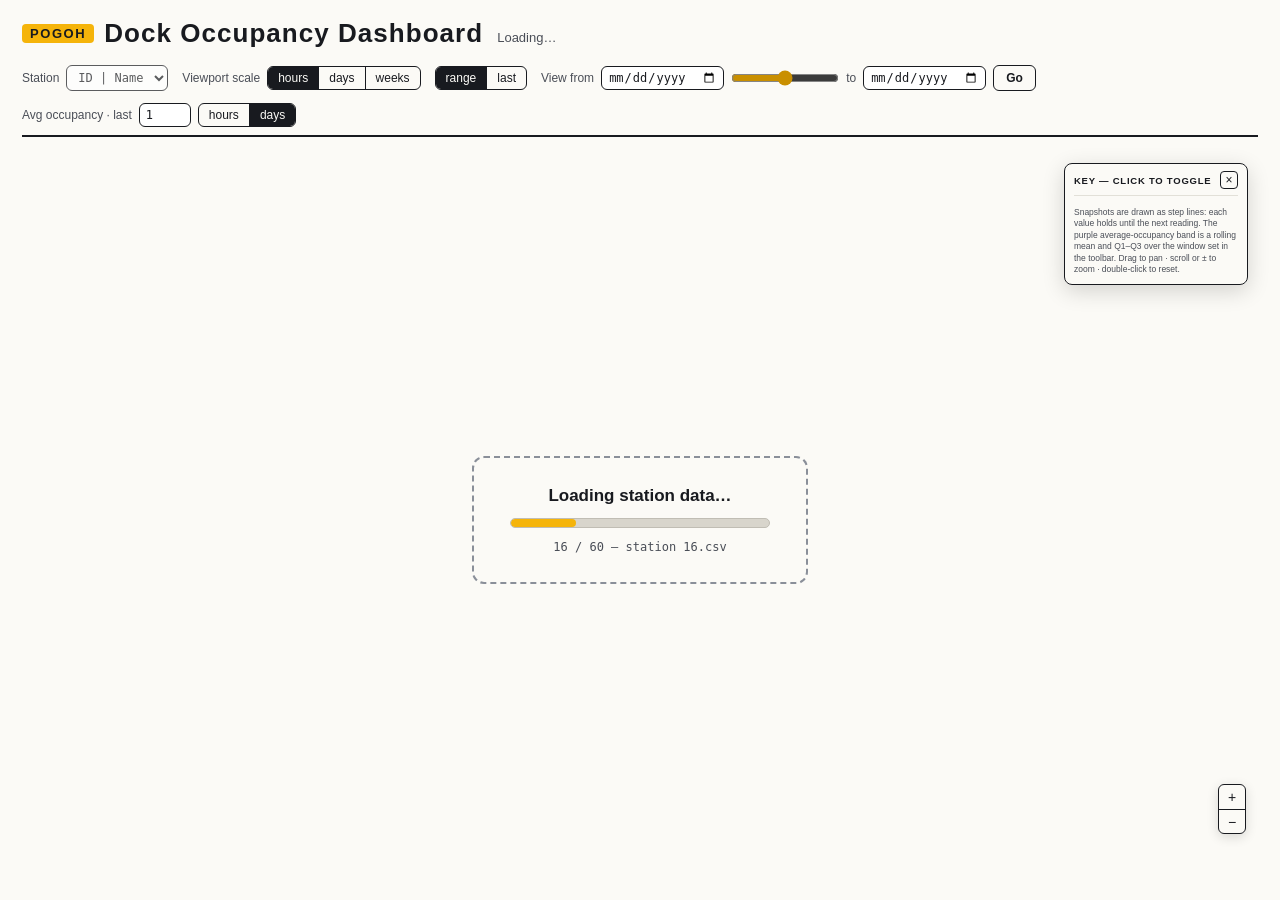
<file: index.html>
<!DOCTYPE html>
<html lang="en">
<head>
<meta charset="UTF-8">
<meta name="viewport" content="width=device-width, initial-scale=1.0">
<title>POGOH Dock Occupancy Dashboard</title>
<style>
  :root {
    --paper: #FBFAF6;
    --ink: #181A1F;
    --ink-soft: #4A4E57;
    --gold: #F5B40A;
    --gold-deep: #C98F00;
    --steel: #8A8F99;
    --red: #D14B41;
    --fit-blue: #4A6FA5;
    --efit-teal: #2E8C7E;
    --line: #E2E0D8;
    --display: 'Futura', 'Avenir Next', 'Century Gothic', 'Trebuchet MS', sans-serif;
    --mono: ui-monospace, 'SF Mono', Menlo, Consolas, monospace;
  }
  * { box-sizing: border-box; margin: 0; padding: 0; }
  html, body { height: 100%; }
  body {
    background: var(--paper);
    color: var(--ink);
    font-family: var(--display);
    overflow: hidden;
  }
  .wrap {
    height: 100vh; display: flex; flex-direction: column;
    padding: 18px 22px 14px;
  }

  header { display: flex; align-items: baseline; gap: 14px; flex-wrap: wrap; margin-bottom: 6px; flex: 0 0 auto; }
  h1 { font-size: 26px; font-weight: 600; letter-spacing: 0.04em; }
  h1 .badge {
    display: inline-block; background: var(--gold); color: var(--ink);
    font-size: 13px; font-weight: 700; letter-spacing: 0.12em;
    padding: 2px 8px; border-radius: 4px; vertical-align: 4px; margin-right: 10px;
  }
  .sub { color: var(--ink-soft); font-size: 13px; }

  /* ---------- toolbar ---------- */
  .toolbar {
    display: flex; align-items: center; gap: 12px 14px; flex-wrap: wrap;
    padding: 10px 0 8px; border-bottom: 2px solid var(--ink); margin-bottom: 4px;
    flex: 0 0 auto;
  }
  .tool { display: flex; align-items: center; gap: 7px; font-size: 12px; color: var(--ink-soft); white-space: nowrap; }
  .tool label { white-space: nowrap; }
  #range-label { font-family: var(--mono); overflow: hidden; text-overflow: ellipsis; }
  .seg { display: flex; border: 1.5px solid var(--ink); border-radius: 6px; overflow: hidden; flex-shrink: 0; }
  .seg button {
    font-family: var(--display); font-size: 12px; padding: 4px 10px;
    background: transparent; border: none; cursor: pointer; color: var(--ink);
  }
  .seg button + button { border-left: 1.5px solid var(--ink); }
  .seg button.on { background: var(--ink); color: var(--paper); }
  .seg button:focus-visible, input:focus-visible, select:focus-visible, .btn:focus-visible {
    outline: 2px solid var(--gold-deep); outline-offset: 1px;
  }
  input[type="number"] {
    width: 52px; font-family: var(--mono); font-size: 12px; padding: 4px 6px;
    border: 1.5px solid var(--ink); border-radius: 6px; background: #fff; color: var(--ink);
  }
  select {
    font-family: var(--mono); font-size: 12px; padding: 4px 7px; max-width: 230px;
    border: 1.5px solid var(--ink); border-radius: 6px; background: #fff; color: var(--ink);
  }
  input[type="date"] {
    font-family: var(--mono); font-size: 12px; padding: 3px 6px;
    border: 1.5px solid var(--ink); border-radius: 6px; background: #fff; color: var(--ink);
  }
  .date-slider {
    width: 108px; accent-color: var(--gold-deep); cursor: pointer; vertical-align: middle;
  }
  .btn {
    font-family: var(--display); font-size: 12px; font-weight: 600; cursor: pointer;
    padding: 5px 12px; border: 1.5px solid var(--ink); border-radius: 6px;
    background: var(--ink); color: var(--paper); white-space: nowrap;
  }
  .btn.ghost { background: transparent; color: var(--ink); }
  .btn:hover { background: var(--gold); border-color: var(--gold); color: var(--ink); }
  .spacer { flex: 1; }

  /* ---------- chart area ---------- */
  .stage { position: relative; flex: 1 1 auto; min-height: 0; margin-top: 12px; }

  .chart-card { position: relative; width: 100%; height: 100%; }
  canvas { width: 100%; height: 100%; display: block; cursor: crosshair; touch-action: pan-y; }

  .hint {
    position: absolute; inset: 0; display: flex; flex-direction: column;
    align-items: center; justify-content: center; gap: 14px; text-align: center;
    color: var(--ink-soft); font-size: 14px; padding: 20px;
  }
  .hint strong { color: var(--ink); font-size: 17px; }
  .hint .drop {
    border: 2px dashed var(--steel); border-radius: 12px; padding: 28px 36px;
    display: flex; flex-direction: column; gap: 12px; align-items: center;
  }
  .hint.dragover .drop { border-color: var(--gold-deep); background: #FFF7E0; }

  .progress-bar {
    width: 260px; height: 10px; background: #D8D5CC;
    border-radius: 5px; overflow: hidden; border: 1px solid #C0BDB4;
  }
  .progress-fill {
    height: 100%; background: var(--gold); border-radius: 5px;
    width: 0%; transition: width 0.15s ease;
  }
  .progress-label {
    font-family: var(--mono); font-size: 12px; color: var(--ink-soft);
  }

  /* ---------- zoom control (vertical, hovering above the Empty baseline) ---------- */
  .zoom-ctrl {
    position: absolute; right: 12px; bottom: 52px; z-index: 5;
    flex-direction: column; background: rgba(251,250,246,0.96);
    box-shadow: 0 3px 12px rgba(0,0,0,0.14);
  }
  .zoom-ctrl button { width: 26px; height: 24px; font-size: 14px; line-height: 1; padding: 0; }
  .zoom-ctrl button + button { border-left: none; border-top: 1.5px solid var(--ink); }

  /* ---------- key (floating, collapsible) ---------- */
  .key {
    position: absolute; top: 10px; right: 10px; z-index: 6; width: 184px;
    background: rgba(251,250,246,0.96); border: 1.25px solid var(--ink);
    border-radius: 8px; padding: 7px 9px 8px;
    box-shadow: 0 6px 22px rgba(0,0,0,0.16); backdrop-filter: blur(3px);
  }
  .key.hidden { display: none; }
  .key-head { display: flex; align-items: center; justify-content: space-between; margin-bottom: 4px; }
  .key h2 { font-size: 9.5px; letter-spacing: 0.08em; text-transform: uppercase; margin: 0; }
  .icon-btn {
    font-family: var(--display); font-size: 12px; line-height: 1; cursor: pointer;
    width: 18px; height: 18px; display: flex; align-items: center; justify-content: center;
    border: 1.25px solid var(--ink); border-radius: 4px; background: transparent; color: var(--ink);
  }
  .icon-btn:hover { background: var(--gold); border-color: var(--gold); }
  /* floating "Key" re-open button, shown only when the panel is hidden */
  .key-reopen {
    position: absolute; top: 10px; right: 10px; z-index: 6; display: none;
  }
  .key-reopen.show { display: block; }
  .key-item {
    display: flex; align-items: center; gap: 7px; font-size: 9.5px;
    padding: 2px 5px; border-radius: 4px; cursor: pointer; user-select: none;
    border: 1px solid transparent; line-height: 1.15;
  }
  .key-item:hover { background: #F1EFE7; }
  .key-item.off { opacity: 0.35; }
  .key-item .swatch { width: 18px; height: 0; border-top-width: 3px; border-top-style: solid; flex-shrink: 0; }
  .key-item .swatch.dashed { border-top-style: dashed; }
  .key-item .swatch.area { height: 8px; border: none; border-radius: 2px; }
  .key-note { margin-top: 6px; font-size: 8.5px; line-height: 1.35; color: var(--ink-soft); }
  .key-stats { margin-top: 6px; border-top: 1px solid var(--line); padding-top: 5px; font-family: var(--mono); font-size: 8.5px; color: var(--ink-soft); line-height: 1.45; }
  .key-stats b { color: var(--ink); }

  /* ---------- tooltip ---------- */
  #tip {
    position: fixed; pointer-events: none; z-index: 10; display: none;
    background: var(--ink); color: var(--paper); border-radius: 8px;
    padding: 9px 12px; font-family: var(--mono); font-size: 12px; line-height: 1.65;
    box-shadow: 0 4px 16px rgba(0,0,0,0.25); max-width: 260px;
  }
  #tip .t-date { color: var(--gold); font-weight: 700; margin-bottom: 2px; }
  #tip .t-row { display: flex; justify-content: space-between; gap: 16px; }

  footer { margin-top: 18px; font-size: 12px; color: var(--ink-soft); display: flex; gap: 18px; flex-wrap: wrap; }
  @media (prefers-reduced-motion: no-preference) {
    .chart-card { transition: opacity 0.2s; }
  }
</style>
</head>
<body>
<div class="wrap">
  <header>
    <h1><span class="badge">POGOH</span>Dock Occupancy Dashboard</h1>
    <span class="sub" id="loaded-sub">No data loaded</span>
  </header>

  <div class="toolbar">
    <div class="tool">
      <label for="station">Station</label>
      <select id="station" disabled><option>ID | Name</option></select>
    </div>
    <div class="tool">
      <label>Viewport scale</label>
      <div class="seg" id="scale-seg" role="group" aria-label="Viewport scale">
        <button data-scale="hours" class="on">hours</button>
        <button data-scale="days">days</button>
        <button data-scale="weeks">weeks</button>
      </div>
    </div>
    <div class="tool">
      <div class="seg" id="range-mode-seg" role="group" aria-label="Date selection mode">
        <button data-mode="range" class="on">range</button>
        <button data-mode="last">last</button>
      </div>
    </div>
    <div class="tool" id="range-tool">
      <label for="from-date">View from</label>
      <input type="date" id="from-date">
      <input type="range" id="from-slider" class="date-slider" title="Drag to pick the start date">
      <label for="to-date">to</label>
      <input type="date" id="to-date">
      <button class="btn ghost" id="go-range">Go</button>
    </div>
    <div class="tool" id="last-tool" style="display:none">
      <label for="lastn">Go to last</label>
      <input type="number" id="lastn" min="1" value="14">
      <span>days</span>
      <button class="btn ghost" id="go-last">Go</button>
    </div>
    <div class="tool">
      <label for="avg-value">Avg occupancy · last</label>
      <input type="number" id="avg-value" min="1" value="1">
      <div class="seg" id="avg-unit-seg" role="group" aria-label="Averaging window unit">
        <button data-unit="hours">hours</button>
        <button data-unit="days" class="on">days</button>
      </div>
    </div>
    <span class="spacer"></span>
    <span class="tool" id="range-label"></span>
  </div>

  <div class="stage">
    <div class="chart-card" id="card">
      <canvas id="chart"></canvas>
      <div class="seg zoom-ctrl" id="zoom-seg" role="group" aria-label="Zoom">
        <button id="zoom-in" title="Zoom in (+ or =)" aria-label="Zoom in">+</button>
        <button id="zoom-out" title="Zoom out (− or _)" aria-label="Zoom out">−</button>
      </div>
      <div class="hint" id="hint">
        <div class="drop">
          <strong id="hint-title">Loading station data…</strong>
          <div class="progress-bar"><div class="progress-fill" id="progress-fill"></div></div>
          <span class="progress-label" id="hint-msg">Fetching from Condensed Occupancy Data folder.</span>
        </div>
      </div>
    </div>

    <aside class="key" id="key-panel">
      <div class="key-head">
        <h2>Key — click to toggle</h2>
        <button class="icon-btn" id="key-hide" title="Hide panel" aria-label="Hide key panel">×</button>
      </div>
      <div id="key-list"></div>
      <div class="key-stats" id="key-stats"></div>
      <p class="key-note">Snapshots are drawn as step lines: each value holds until the next reading. The purple average-occupancy band is a rolling mean and Q1–Q3 over the window set in the toolbar. Drag to pan · scroll or ± to zoom · double-click to reset.</p>
    </aside>
    <button class="btn ghost key-reopen" id="key-show" title="Show key panel">Key</button>
  </div>
</div>
<div id="tip"></div>

<script>
'use strict';

/* ============================== data model ============================== */

const SERIES_DEFS = [
  { id: 'capacity',      label: 'Max capacity (docks)',                 color: '#181A1F', style: 'step-heavy', on: true },
  { id: 'total',         label: 'Total bikes at station',               color: '#181A1F', style: 'step',       on: true },
  { id: 'availFit',      label: 'Rentable fit (normal) bikes',          color: '#4A6FA5', style: 'area',       on: true },
  { id: 'availEfit',     label: 'Rentable efit (electric) bikes',       color: '#E0A400', style: 'area',       on: true },
  { id: 'unrentable',    label: 'Unrentable (awaiting operator pull)',  color: '#D14B41', style: 'area',       on: true },
  { id: 'counterfactual',label: 'Without staff rebalancing',            color: '#181A1F', style: 'dashed',     on: true },
  { id: 'pattern',       label: 'Average occupancy (mean · Q1–Q3)',     color: '#7A4FBF', style: 'area',       on: true },
  { id: 'expected',      label: 'Expected station size',                color: '#8A8F99', style: 'dashed',     on: false },
  { id: 'faulty',        label: 'Faulty docks',                         color: '#D14B41', style: 'dashed',     on: false },
];

const state = {
  stations: new Map(),   // id -> { id, name, points: [...] sorted by t }
  current: null,
  scale: 'hours',
  view: null,            // [t0, t1] ms
  series: JSON.parse(JSON.stringify(SERIES_DEFS)),
  opTrips: {},           // station id -> [[epoch_s, delta, model], ...] operator rebalancing events
  avgValue: 1,           // rolling "average occupancy" window size ...
  avgUnit: 'days',       // ... in these units ('hours' | 'days')
  dataRange: null,       // [minT, maxT] across all loaded stations, for the date picker
};

/* ============================== CSV parsing ============================== */

function parseCSV(text) {
  const rows = []; let row = []; let field = ''; let inQ = false;
  for (let i = 0; i < text.length; i++) {
    const c = text[i];
    if (inQ) {
      if (c === '"') { if (text[i+1] === '"') { field += '"'; i++; } else inQ = false; }
      else field += c;
    } else {
      if (c === '"') inQ = true;
      else if (c === ',') { row.push(field); field = ''; }
      else if (c === '\n') { row.push(field); field = ''; if (row.length > 1 || row[0] !== '') rows.push(row); row = []; }
      else if (c !== '\r') field += c;
    }
  }
  if (field !== '' || row.length) { row.push(field); rows.push(row); }
  return rows;
}

function parseModels(s) {
  const out = {};
  if (!s) return out;
  s.split(',').forEach(part => {
    const m = part.trim().match(/^([\w-]+)\s*:\s*(\d+)/);
    if (m) out[m[1]] = parseInt(m[2], 10);
  });
  return out;
}

function sumVals(obj) { return Object.values(obj).reduce((a, b) => a + b, 0); }

function ingestFile(name, text) {
  const rows = parseCSV(text);
  if (rows.length < 2) return;
  const header = rows[0].map(h => h.trim());
  const col = n => header.indexOf(n);
  const ci = {
    dt: col('Date Time'), id: col('Station ID'),
    expected: col('Expected Station Size'), docks: col('Total Docks Installed'),
    faulty: col('Number of Faulty Docks'),
    totalM: col('Total Bikes At Station Per Model'),
    availM: col('Number of Available Bikes Per Model'),
  };
  if (ci.dt < 0 || ci.id < 0) return; // not an occupancy file

  for (let r = 1; r < rows.length; r++) {
    const row = rows[r];
    if (row.length < header.length - 2) continue;
    const t = new Date(row[ci.dt].replace(' ', 'T')).getTime();
    if (isNaN(t)) continue;
    const sid = row[ci.id].trim();
    if (!state.stations.has(sid)) {
      // try to pull a friendlier name from the filename, e.g. "station 12.csv"
      const base = name.replace(/\.csv$/i, '');
      state.stations.set(sid, { id: sid, name: base, points: [] });
    }
    const totalM = parseModels(row[ci.totalM]);
    const availM = parseModels(row[ci.availM]);
    // the "Inoperative Bikes Per Model" column is often blank even when bikes
    // are unrentable — derive unrentable as total minus available instead
    state.stations.get(sid).points.push({
      t,
      expected: num(row[ci.expected]),
      capacity: num(row[ci.docks]),
      faulty: num(row[ci.faulty]),
      total: sumVals(totalM),
      available: sumVals(availM),
      models: totalM,
      availM,
    });
  }
}

function num(v) { const n = parseFloat(v); return isNaN(n) ? 0 : n; }

function finalizeIngest(preferredId) {
  state.stations.forEach(s => s.points.sort((a, b) => a.t - b.t));
  const ids = [...state.stations.keys()].sort((a, b) => (+a) - (+b));
  const sel = document.getElementById('station');
  sel.innerHTML = '';
  ids.forEach(id => {
    const s = state.stations.get(id);
    const o = document.createElement('option');
    o.value = id;
    o.textContent = id + ' | ' + s.name;
    sel.appendChild(o);
  });
  sel.disabled = false;
  state.current = (preferredId && state.stations.has(preferredId)) ? preferredId : ids[0];
  sel.value = state.current;
  document.getElementById('loaded-sub').textContent =
    ids.length + ' station' + (ids.length === 1 ? '' : 's') + ' loaded';
  document.getElementById('hint').style.display = 'none';

  // find the most recent timestamp across all stations and snap view to it
  let latestT = 0;
  state.stations.forEach(s => { if (s.points.length) latestT = Math.max(latestT, s.points[s.points.length - 1].t); });
  const pts = currentPoints();
  const t1 = latestT || (pts.length ? pts[pts.length - 1].t : Date.now());
  state.scale = 'hours';
  state.view = [t1 - 3 * 864e5, t1];
  // sync scale button UI
  document.querySelectorAll('#scale-seg button').forEach(b =>
    b.classList.toggle('on', b.dataset.scale === 'hours'));

  // full extent of the data, for the date-range picker
  let minT = Infinity, maxT = 0;
  state.stations.forEach(s => {
    if (!s.points.length) return;
    minT = Math.min(minT, s.points[0].t);
    maxT = Math.max(maxT, s.points[s.points.length - 1].t);
  });
  state.dataRange = isFinite(minT) ? [minT, maxT] : null;
  setupDateControls();

  buildKey();
  draw();
}

/* ---------- date-range picker wiring ---------- */
const dstr = t => { const d = new Date(t); return d.getFullYear() + '-' + pad(d.getMonth() + 1) + '-' + pad(d.getDate()); };
function dayStartEpoch(s) { const [y, m, d] = (s || '').split('-').map(Number); return new Date(y, m - 1, d, 0, 0, 0, 0).getTime(); }
function dayEndEpoch(s) { const [y, m, d] = (s || '').split('-').map(Number); return new Date(y, m - 1, d, 23, 59, 59, 999).getTime(); }

function setupDateControls() {
  if (!state.dataRange) return;
  const [minT, maxT] = state.dataRange;
  const fromEl = document.getElementById('from-date');
  const toEl = document.getElementById('to-date');
  const slider = document.getElementById('from-slider');
  fromEl.min = toEl.min = dstr(minT);
  fromEl.max = toEl.max = dstr(maxT);
  slider.min = 0;
  slider.max = Math.max(1, Math.round((maxT - minT) / 864e5));  // whole days of coverage
  slider.step = 1;
  const [v0, v1] = state.view;
  fromEl.value = dstr(v0);
  toEl.value = dstr(v1);
  slider.value = Math.round((v0 - minT) / 864e5);
}

/* ============================== auto-load from Condensed Occupancy Data ============================== */

const DATA_BASE = './Condensed%20Occupancy%20Data/';

async function autoLoad() {
  const sub = document.getElementById('loaded-sub');
  const hintTitle = document.getElementById('hint-title');
  const hintMsg = document.getElementById('hint-msg');
  const fill = document.getElementById('progress-fill');
  sub.textContent = 'Loading…';
  try {
    const manifest = await fetch(DATA_BASE + 'manifest.json').then(r => {
      if (!r.ok) throw new Error('manifest not found');
      return r.json();
    });

    state.stations.clear(); state.opTrips = {};
    state.series = JSON.parse(JSON.stringify(SERIES_DEFS));

    for (let i = 0; i < manifest.length; i++) {
      fill.style.width = (i / manifest.length * 100) + '%';
      hintMsg.textContent = `${i + 1} / ${manifest.length} — ${manifest[i]}`;
      const url = DATA_BASE + manifest[i].split(' ').join('%20');
      const text = await fetch(url).then(r => {
        if (!r.ok) throw new Error(`HTTP ${r.status} for ${manifest[i]}`);
        return r.text();
      });
      ingestFile(manifest[i], text);
    }
    fill.style.width = '100%';

    if (!state.stations.size) {
      hintTitle.textContent = 'No data found';
      hintMsg.textContent = 'CSV files were fetched but no rows matched the expected format.';
      sub.textContent = 'No data loaded';
      return;
    }

    // apply friendly station names from station_names.json
    try {
      const names = await fetch(DATA_BASE + 'station_names.json').then(r => r.json());
      state.stations.forEach((s, id) => { if (names[id]) s.name = names[id][0]; });
    } catch (e) { /* names file optional */ }

    // operator rebalancing events power the "without staff" counterfactual
    try {
      state.opTrips = await fetch(DATA_BASE + 'operator_trips.json').then(r => r.json());
    } catch (e) { /* counterfactual line just won't render */ }

    finalizeIngest('1');
  } catch (e) {
    hintTitle.textContent = 'Could not auto-load data';
    hintMsg.textContent = 'Serve this file via HTTP (e.g. "npx serve ." or VS Code Live Server). Drag the Condensed Occupancy Data folder onto the chart area as a fallback.';
    sub.textContent = 'No data loaded';
    console.error(e);
  }
}

document.addEventListener('DOMContentLoaded', autoLoad);

/* ============================== controls ============================== */

document.getElementById('station').addEventListener('change', e => {
  state.current = e.target.value;
  applyScale(state.scale, true);
  draw();
});

document.querySelectorAll('#scale-seg button').forEach(b =>
  b.addEventListener('click', () => {
    document.querySelectorAll('#scale-seg button').forEach(x => x.classList.remove('on'));
    b.classList.add('on');
    applyScale(b.dataset.scale, true);
    draw();
  }));

/* ---------- date mode: switch between "range" and "go to last N days" ---------- */
document.querySelectorAll('#range-mode-seg button').forEach(b =>
  b.addEventListener('click', () => {
    document.querySelectorAll('#range-mode-seg button').forEach(x => x.classList.remove('on'));
    b.classList.add('on');
    const range = b.dataset.mode === 'range';
    document.getElementById('range-tool').style.display = range ? '' : 'none';
    document.getElementById('last-tool').style.display = range ? 'none' : '';
  }));

document.getElementById('go-last').addEventListener('click', goLast);
document.getElementById('lastn').addEventListener('keydown', e => { if (e.key === 'Enter') goLast(); });

function goLast() {
  const n = Math.max(1, +document.getElementById('lastn').value || 14);
  const pts = currentPoints();
  if (!pts.length) return;
  const t1 = pts[pts.length - 1].t;
  state.view = [t1 - n * 864e5, t1];
  draw();
}

/* ---------- date range: pick a start (field or slider), end defaults to today ---------- */
const fromDateEl = document.getElementById('from-date');
const toDateEl = document.getElementById('to-date');
const fromSliderEl = document.getElementById('from-slider');

fromSliderEl.addEventListener('input', () => {           // live: scrub the start date
  if (!state.dataRange) return;
  fromDateEl.value = dstr(state.dataRange[0] + (+fromSliderEl.value) * 864e5);
});
fromSliderEl.addEventListener('change', applyDateRange); // apply on release
document.getElementById('go-range').addEventListener('click', applyDateRange);
fromDateEl.addEventListener('keydown', e => { if (e.key === 'Enter') applyDateRange(); });
toDateEl.addEventListener('keydown', e => { if (e.key === 'Enter') applyDateRange(); });

function applyDateRange() {
  let a = dayStartEpoch(fromDateEl.value);
  let b = dayEndEpoch(toDateEl.value);
  if (isNaN(a) || isNaN(b)) return;
  if (a > b) { [a, b] = [b, a]; }
  state.view = [a, b];
  if (state.dataRange) fromSliderEl.value = Math.round((a - state.dataRange[0]) / 864e5);
  draw();
}

/* ---------- average-occupancy window (drives the rolling purple line) ---------- */
const avgValueEl = document.getElementById('avg-value');
avgValueEl.addEventListener('input', () => {
  state.avgValue = Math.max(1, +avgValueEl.value || 1);
  draw();
});
document.querySelectorAll('#avg-unit-seg button').forEach(b =>
  b.addEventListener('click', () => {
    document.querySelectorAll('#avg-unit-seg button').forEach(x => x.classList.remove('on'));
    b.classList.add('on');
    state.avgUnit = b.dataset.unit;
    draw();
  }));

/* ---------- zoom: rescale the view window around an anchor fraction ----------
   anchor 0..1 is where in the current window to keep fixed (0.5 = center).
   The axis ticks recondense on their own as the span changes. */
const SPAN_MIN = 30 * 60e3;        // don't zoom in past ~30 min
const SPAN_MAX = 3 * 365 * 864e5;  // or out past ~3 years
function zoomView(factor, anchor = 0.5) {
  if (!state.view) return;
  const [t0, t1] = state.view;
  let span = (t1 - t0) * factor;
  span = Math.max(SPAN_MIN, Math.min(SPAN_MAX, span));
  const at = t0 + anchor * (t1 - t0);
  state.view = [at - anchor * span, at + (1 - anchor) * span];
  draw();
}

document.getElementById('zoom-in').addEventListener('click', () => zoomView(1 / 1.4));
document.getElementById('zoom-out').addEventListener('click', () => zoomView(1.4));

document.addEventListener('keydown', e => {
  const tag = (e.target.tagName || '').toLowerCase();
  if (tag === 'input' || tag === 'select' || tag === 'textarea') return;
  if (e.key === '+' || e.key === '=') { e.preventDefault(); zoomView(1 / 1.4); }
  else if (e.key === '-' || e.key === '_') { e.preventDefault(); zoomView(1.4); }
});

/* ---------- collapsible key panel ---------- */
const keyPanel = document.getElementById('key-panel');
const keyShowBtn = document.getElementById('key-show');
document.getElementById('key-hide').addEventListener('click', () => {
  keyPanel.classList.add('hidden');
  keyShowBtn.classList.add('show');
});
keyShowBtn.addEventListener('click', () => {
  keyPanel.classList.remove('hidden');
  keyShowBtn.classList.remove('show');
});

function applyScale(scale, resetView) {
  state.scale = scale;
  if (!resetView) return;
  const pts = currentPoints();
  if (!pts.length) return;
  const t1 = pts[pts.length - 1].t;
  const span = scale === 'hours' ? 3 * 864e5 : scale === 'days' ? 14 * 864e5 : 12 * 7 * 864e5;
  state.view = [Math.max(pts[0].t, t1 - span), t1];
}

function currentPoints() {
  const s = state.stations.get(state.current);
  return s ? s.points : [];
}

/* ============================== key / legend ============================== */

function buildKey() {
  const list = document.getElementById('key-list');
  list.innerHTML = '';
  state.series.forEach(sd => {
    const item = document.createElement('div');
    item.className = 'key-item' + (sd.on ? '' : ' off');
    item.setAttribute('role', 'button');
    item.tabIndex = 0;
    const sw = document.createElement('span');
    sw.className = 'swatch' + (sd.style === 'dashed' ? ' dashed' : sd.style === 'area' ? ' area' : '');
    if (sd.style === 'area') sw.style.background = hexA(sd.color, 0.45);
    else sw.style.borderTopColor = sd.color;
    if (sd.style === 'step-heavy') sw.style.borderTopWidth = '4px';
    item.appendChild(sw);
    item.appendChild(document.createTextNode(sd.label));
    const toggle = () => { sd.on = !sd.on; item.classList.toggle('off', !sd.on); draw(); };
    item.addEventListener('click', toggle);
    item.addEventListener('keydown', e => { if (e.key === 'Enter' || e.key === ' ') { e.preventDefault(); toggle(); } });
    list.appendChild(item);
  });
}

function hexA(hex, a) {
  const n = parseInt(hex.slice(1), 16);
  return `rgba(${n >> 16 & 255},${n >> 8 & 255},${n & 255},${a})`;
}

/* ============================== chart ============================== */

const canvas = document.getElementById('chart');
const ctx = canvas.getContext('2d');
const PAD = { l: 46, r: 16, t: 26, b: 42 };

function seriesValue(p, id) {
  if (id === 'availFit')   return (p.availM && p.availM.fit) || 0;
  if (id === 'availEfit')  return (p.availM && p.availM.efit) || 0;
  if (id === 'availStack') return seriesValue(p, 'availFit') + seriesValue(p, 'availEfit');
  if (id === 'unrentable') return Math.max(0, p.total - p.available);
  return p[id] || 0;
}

/* ---------- counterfactual: total bikes with staff rebalancing undone ----------
   Operator dropoffs added bikes the station wouldn't otherwise have; pickups
   removed bikes that would have stayed. So cf(t) = total(t) − Σdeltas, where
   the sum covers operator events since the most recent midnight (the running
   adjustment resets each day so months of drift don't accumulate). */
function counterfactualPoints(t0, t1) {
  const ev = state.opTrips[state.current];
  const pts = currentPoints();
  if (!ev || !ev.length || !pts.length) return [];

  const dayStart = new Date(t0); dayStart.setHours(0, 0, 0, 0);
  const from = dayStart.getTime();

  // merge station snapshots, operator events and midnight resets into one walk
  const marks = [];
  pts.forEach(p => { if (p.t >= from && p.t <= t1) marks.push({ t: p.t, total: p.total }); });
  ev.forEach(e => { const t = e[0] * 1000; if (t >= from && t <= t1) marks.push({ t, delta: e[1] }); });
  for (let d = new Date(from); d.getTime() <= t1; d.setDate(d.getDate() + 1)) {
    marks.push({ t: d.getTime(), reset: true });
  }
  marks.sort((a, b) => a.t - b.t);

  // seed running total from the last snapshot before the walk begins
  let total = pts[0].total;
  for (const p of pts) { if (p.t <= from) total = p.total; else break; }

  let adj = 0;
  const out = [];
  marks.forEach(m => {
    if (m.reset) adj = 0;
    if (m.total !== undefined) total = m.total;
    if (m.delta) adj += m.delta;
    const v = Math.max(0, total - adj);
    if (out.length && out[out.length - 1].t === m.t) out[out.length - 1].v = v;
    else out.push({ t: m.t, v });
  });
  return out;
}

let lastCfPts = [];  // kept for the hover tooltip
let lastPatPts = []; // rolling average-occupancy samples, kept for the hover tooltip

/* ---------- rolling "average occupancy" ----------
   Reconstruct this station's total-bikes step signal on a regular grid, then at
   each point report the mean and Q1–Q3 of the values inside a trailing window of
   `avgValue` hours/days. Window and grid are self-contained (no precomputed
   files), so any value works and the purple line/band reflect the actual data.
   Returns an array with null gaps wherever a window has no readings yet. */
function patternPoints(t0, t1) {
  const pts = currentPoints();
  if (!pts.length) return null;
  const W = state.avgValue * (state.avgUnit === 'hours' ? HR_MS : DAY_MS);

  // grid fine enough to resolve the window, but capped for performance
  const dt = Math.max(60e3, Math.min(W / 30, (t1 - t0) / 700));
  const gridStart = t0 - W;

  // reconstruct total-bikes (step) across the grid
  const grid = [];
  let ci = 0, val = null;
  for (let cur = gridStart; cur <= t1 + dt; cur += dt) {
    while (ci < pts.length && pts[ci].t <= cur) { val = pts[ci].total; ci++; }
    grid.push(cur < pts[0].t ? null : val);  // null before the first reading
  }

  const wCount = Math.max(1, Math.round(W / dt));
  const out = [];
  for (let i = 0; i < grid.length; i++) {
    const cur = gridStart + i * dt;
    if (cur < t0) continue;                  // only emit inside the view
    const win = [];
    for (let j = Math.max(0, i - wCount); j <= i; j++) if (grid[j] != null) win.push(grid[j]);
    if (!win.length) { out.push(null); continue; }
    win.sort((a, b) => a - b);
    const mean = win.reduce((s, v) => s + v, 0) / win.length;
    out.push({ t: cur, mean, q1: percentile(win, 0.25), q3: percentile(win, 0.75) });
  }
  return out;
}

// linear-interpolation percentile over an already-sorted array
function percentile(sorted, q) {
  if (sorted.length === 1) return sorted[0];
  const pos = q * (sorted.length - 1), lo = Math.floor(pos), f = pos - lo;
  return lo + 1 < sorted.length ? sorted[lo] * (1 - f) + sorted[lo + 1] * f : sorted[lo];
}

// split a pattern array into contiguous runs of non-null samples
function patternRuns(arr) {
  const runs = []; let run = [];
  for (const p of arr) {
    if (p) run.push(p);
    else if (run.length) { runs.push(run); run = []; }
  }
  if (run.length) runs.push(run);
  return runs;
}

function visiblePoints() {
  const pts = currentPoints();
  if (!pts.length || !state.view) return [];
  const [t0, t1] = state.view;
  // include one point before / after the window so step lines extend to the edges
  let i0 = pts.findIndex(p => p.t >= t0); if (i0 < 0) i0 = pts.length - 1;
  i0 = Math.max(0, i0 - 1);
  let i1 = pts.length - 1;
  for (let i = pts.length - 1; i >= 0; i--) { if (pts[i].t <= t1) { i1 = Math.min(pts.length - 1, i + 1); break; } }
  return pts.slice(i0, i1 + 1);
}

function draw() {
  const dpr = window.devicePixelRatio || 1;
  const w = canvas.clientWidth, h = canvas.clientHeight || 460;
  canvas.width = w * dpr; canvas.height = h * dpr;
  ctx.setTransform(dpr, 0, 0, dpr, 0, 0);
  ctx.clearRect(0, 0, w, h);

  const pts = visiblePoints();
  if (!pts.length || !state.view) return;
  const [t0, t1] = state.view;
  const X = t => PAD.l + (t - t0) / (t1 - t0) * (w - PAD.l - PAD.r);

  // y max from visible data
  let yMax = 4;
  pts.forEach(p => state.series.forEach(sd => {
    if (sd.on) yMax = Math.max(yMax, seriesValue(p, sd.id));
  }));
  const cfOn = state.series.find(s => s.id === 'counterfactual').on;
  lastCfPts = cfOn ? counterfactualPoints(t0, t1) : [];
  lastCfPts.forEach(c => { yMax = Math.max(yMax, c.v); });
  const patOn = state.series.find(s => s.id === 'pattern').on;
  lastPatPts = patOn ? (patternPoints(t0, t1) || []) : [];
  lastPatPts.forEach(p => { if (p) yMax = Math.max(yMax, p.q3); });
  yMax = Math.ceil(yMax * 1.15);
  const Y = v => h - PAD.b - v / yMax * (h - PAD.t - PAD.b);

  /* grid + axes */
  ctx.font = '11px ' + getComputedStyle(document.body).getPropertyValue('--mono');
  ctx.fillStyle = '#8A8F99'; ctx.strokeStyle = '#E2E0D8'; ctx.lineWidth = 1;
  const ySteps = niceSteps(yMax, 5);
  for (let v = 0; v <= yMax; v += ySteps) {
    ctx.beginPath(); ctx.moveTo(PAD.l, Y(v)); ctx.lineTo(w - PAD.r, Y(v)); ctx.stroke();
    ctx.textAlign = 'right'; ctx.fillText(String(v), PAD.l - 8, Y(v) + 4);
  }
  drawTimeAxis(w, h, t0, t1, X);

  /* "Empty" baseline — heavy, like the wireframe */
  ctx.strokeStyle = '#181A1F'; ctx.lineWidth = 3;
  ctx.beginPath(); ctx.moveTo(PAD.l, Y(0)); ctx.lineTo(w - PAD.r, Y(0)); ctx.stroke();
  ctx.fillStyle = '#181A1F'; ctx.textAlign = 'right'; ctx.font = '12px ' + getComputedStyle(document.body).getPropertyValue('--display');
  ctx.fillText('Empty', w - PAD.r, Y(0) + 16);

  /* capacity ceiling + hatched over-capacity band (signature element) */
  const capOn = state.series.find(s => s.id === 'capacity').on;
  if (capOn) {
    hatchAboveCapacity(pts, X, Y, w);
    drawStep(pts, 'capacity', X, Y, '#181A1F', 3.5, []);
    const lastCap = seriesValue(pts[pts.length - 1], 'capacity');
    ctx.fillStyle = '#181A1F'; ctx.textAlign = 'right';
    ctx.fillText('Max Capacity', w - PAD.r, Y(lastCap) - 8);
  }

  /* typical-occupancy band (Q1–Q3) sits behind the live series */
  if (lastPatPts.length) drawPatternBand(lastPatPts, X, Y);

  /* stacked rentable bikes: blue fit from the baseline, gold efit on top */
  const on = id => state.series.find(s => s.id === id).on;
  if (on('availFit')) {
    fillBand(pts, null, 'availFit', X, Y, 'rgba(74,111,165,0.35)');
    drawStep(pts, 'availFit', X, Y, '#4A6FA5', 2, []);
  }
  if (on('availEfit')) {
    const lowEdge = on('availFit') ? 'availFit' : null;
    fillBand(pts, lowEdge, 'availStack', X, Y, 'rgba(245,180,10,0.40)');
    drawStep(pts, 'availStack', X, Y, '#C98F00', 2, []);
  }

  /* unrentable gap: bikes present but not rentable, awaiting operator pickup */
  if (on('unrentable')) {
    fillBand(pts, 'availStack', 'total', X, Y, 'rgba(209,75,65,0.40)');
  }

  /* remaining step / dashed series (total, expected, faulty) */
  state.series.forEach(sd => {
    if (!sd.on || sd.id === 'capacity' || sd.style === 'area' || sd.id === 'counterfactual') return;
    const dash = sd.style === 'dashed' ? [7, 5] : [];
    const width = sd.style === 'step-heavy' ? 3.5 : sd.id === 'total' ? 2.5 : 1.75;
    drawStep(pts, sd.id, X, Y, sd.color, width, dash);
  });

  /* typical-occupancy mean line drawn on top, in purple */
  if (lastPatPts.length) drawPatternMean(lastPatPts, X, Y);

  /* counterfactual: dotted step of what occupancy would be without staff trips */
  if (lastCfPts.length) {
    ctx.beginPath();
    lastCfPts.forEach((c, i) => {
      const x = X(c.t), y = Y(c.v);
      if (i === 0) ctx.moveTo(x, y);
      else { ctx.lineTo(x, Y(lastCfPts[i - 1].v)); ctx.lineTo(x, y); }
    });
    ctx.strokeStyle = 'rgba(24,26,31,0.75)'; ctx.lineWidth = 2;
    ctx.setLineDash([3, 4]); ctx.lineJoin = 'round';
    ctx.stroke(); ctx.setLineDash([]);
  }

  /* range label + side stats */
  document.getElementById('range-label').textContent =
    fmtDate(t0) + '  →  ' + fmtDate(t1);
  sideStats(pts);
  drawCrosshair(w, h, X, Y);
}

function stepPath(pts, id, X, Y) {
  pts.forEach((p, i) => {
    const x = X(p.t), y = Y(seriesValue(p, id));
    if (i === 0) ctx.moveTo(x, y);
    else { ctx.lineTo(x, Y(seriesValue(pts[i - 1], id))); ctx.lineTo(x, y); }
  });
}

/* pattern is drawn as a smooth polyline (Q1–Q3 band + mean) to read clearly
   against the stepped live data */
function drawPatternBand(arr, X, Y) {
  ctx.fillStyle = 'rgba(122,79,191,0.16)';
  patternRuns(arr).forEach(run => {
    ctx.beginPath();
    run.forEach((p, i) => { const x = X(p.t); i ? ctx.lineTo(x, Y(p.q3)) : ctx.moveTo(x, Y(p.q3)); });
    for (let i = run.length - 1; i >= 0; i--) ctx.lineTo(X(run[i].t), Y(run[i].q1));
    ctx.closePath(); ctx.fill();
  });
}

function drawPatternMean(arr, X, Y) {
  ctx.strokeStyle = '#7A4FBF'; ctx.lineWidth = 2.25; ctx.lineJoin = 'round';
  patternRuns(arr).forEach(run => {
    ctx.beginPath();
    run.forEach((p, i) => { const x = X(p.t), y = Y(p.mean); i ? ctx.lineTo(x, y) : ctx.moveTo(x, y); });
    ctx.stroke();
  });
}

/* fill between two step series; idLow of null means the zero baseline */
function fillBand(pts, idLow, idHigh, X, Y, color) {
  if (!pts.length) return;
  const low = i => idLow ? Y(seriesValue(pts[i], idLow)) : Y(0);
  ctx.beginPath();
  stepPath(pts, idHigh, X, Y);
  ctx.lineTo(X(pts[pts.length - 1].t), low(pts.length - 1));
  for (let i = pts.length - 1; i > 0; i--) {
    ctx.lineTo(X(pts[i].t), low(i - 1));
    ctx.lineTo(X(pts[i - 1].t), low(i - 1));
  }
  ctx.closePath();
  ctx.fillStyle = color;
  ctx.fill();
}

function drawStep(pts, id, X, Y, color, width, dash) {
  ctx.beginPath();
  stepPath(pts, id, X, Y);
  ctx.strokeStyle = color; ctx.lineWidth = width; ctx.setLineDash(dash);
  ctx.lineJoin = 'round'; ctx.stroke(); ctx.setLineDash([]);
}

function hatchAboveCapacity(pts, X, Y, w) {
  ctx.save();
  ctx.beginPath();
  // region between capacity line and a bit above it
  pts.forEach((p, i) => {
    const x = X(p.t), y = Y(seriesValue(p, 'capacity'));
    if (i === 0) ctx.moveTo(x, y);
    else { ctx.lineTo(x, Y(seriesValue(pts[i - 1], 'capacity'))); ctx.lineTo(x, y); }
  });
  const lastX = X(pts[pts.length - 1].t), firstX = X(pts[0].t);
  ctx.lineTo(lastX, PAD.t); ctx.lineTo(firstX, PAD.t); ctx.closePath();
  ctx.clip();
  ctx.strokeStyle = 'rgba(24,26,31,0.10)'; ctx.lineWidth = 1;
  for (let x = -460; x < w + 460; x += 9) {
    ctx.beginPath(); ctx.moveTo(x, 0); ctx.lineTo(x + 460, 460); ctx.stroke();
  }
  ctx.restore();
}

function niceSteps(max, target) {
  const raw = max / target;
  const pow = Math.pow(10, Math.floor(Math.log10(raw)));
  for (const m of [1, 2, 5, 10]) if (m * pow >= raw) return m * pow;
  return pow * 10;
}

// candidate tick intervals (ms), fine -> coarse; the axis auto-picks the
// finest one whose on-screen spacing stays above MIN_TICK_PX so labels never
// cluster. As you zoom, ticks recondense: minutes -> hours -> days -> weeks.
const MIN_MS = 60e3, HR_MS = 36e5, DAY_MS = 864e5;
const TICK_STEPS = [
  MIN_MS, 2*MIN_MS, 5*MIN_MS, 10*MIN_MS, 15*MIN_MS, 30*MIN_MS,
  HR_MS, 2*HR_MS, 3*HR_MS, 6*HR_MS, 12*HR_MS,
  DAY_MS, 2*DAY_MS, 7*DAY_MS, 14*DAY_MS, 28*DAY_MS, 56*DAY_MS,
];
const MIN_TICK_PX = 66;

function pickTickStep(span, avail) {
  const maxTicks = Math.max(2, Math.floor(avail / MIN_TICK_PX));
  const target = span / maxTicks;
  for (const s of TICK_STEPS) if (s >= target) return s;
  return TICK_STEPS[TICK_STEPS.length - 1];
}

// the granularity the current zoom maps onto, for the hours/days/weeks chip
function scaleCategory(step) {
  if (step < DAY_MS) return 'hours';
  if (step < 7 * DAY_MS) return 'days';
  return 'weeks';
}

// tick timestamps; day+ steps snap to local midnight (handles timezone/DST)
function timeTicks(t0, t1, step) {
  const ticks = [];
  if (step >= DAY_MS) {
    const days = Math.round(step / DAY_MS);
    const d = new Date(t0); d.setHours(0, 0, 0, 0);
    if (d.getTime() < t0) d.setDate(d.getDate() + 1);
    for (let t = d.getTime(); t <= t1; ) {
      ticks.push(t);
      const nd = new Date(t); nd.setDate(nd.getDate() + days); t = nd.getTime();
    }
  } else {
    for (let t = Math.ceil(t0 / step) * step; t <= t1; t += step) ticks.push(t);
  }
  return ticks;
}

function tickLabel(t, step) {
  const d = new Date(t);
  if (step < DAY_MS) {
    // anchor sub-day ticks with the date when they land on local midnight
    if (d.getHours() === 0 && d.getMinutes() === 0) return shortDate(t);
    return pad(d.getHours()) + ':' + pad(d.getMinutes());
  }
  return shortDate(t);
}

function drawTimeAxis(w, h, t0, t1, X) {
  const avail = w - PAD.l - PAD.r;
  const step = pickTickStep(t1 - t0, avail);
  const cat = scaleCategory(step);
  syncScaleChip(cat);
  ctx.fillStyle = '#8A8F99'; ctx.textAlign = 'center';
  ctx.font = '11px ' + getComputedStyle(document.body).getPropertyValue('--mono');
  for (const t of timeTicks(t0, t1, step)) {
    const x = X(t);
    ctx.strokeStyle = '#EEECE3';
    ctx.beginPath(); ctx.moveTo(x, PAD.t); ctx.lineTo(x, h - PAD.b); ctx.stroke();
    ctx.fillText(tickLabel(t, step), x, h - PAD.b + 18);
  }
  // heavier separators marking the unit of the current scale (days or weeks)
  ctx.strokeStyle = 'rgba(24,26,31,0.16)'; ctx.lineWidth = 1.5;
  for (const t of majorBoundaries(t0, t1, cat)) {
    const x = X(t);
    ctx.beginPath(); ctx.moveTo(x, PAD.t); ctx.lineTo(x, h - PAD.b); ctx.stroke();
  }
  ctx.lineWidth = 1;
}

// boundary timestamps for the scale-aware separators: day edges for the
// hours/days scales, week edges (Mondays) for the weeks scale
function majorBoundaries(t0, t1, cat) {
  const stepDays = cat === 'weeks' ? 7 : 1;
  const d = new Date(t0); d.setHours(0, 0, 0, 0);
  if (cat === 'weeks') d.setDate(d.getDate() - ((d.getDay() + 6) % 7));  // back to Monday
  while (d.getTime() < t0) d.setDate(d.getDate() + stepDays);
  const out = [];
  for (; d.getTime() <= t1; d.setDate(d.getDate() + stepDays)) out.push(d.getTime());
  return out;
}

// reflect the current zoom granularity in the segmented control
function syncScaleChip(cat) {
  state.scale = cat;
  document.querySelectorAll('#scale-seg button').forEach(b =>
    b.classList.toggle('on', b.dataset.scale === cat));
}

const pad = n => String(n).padStart(2, '0');
const shortDate = t => { const d = new Date(t); return (d.getMonth() + 1) + '/' + d.getDate(); };
const fmtDate = t => { const d = new Date(t); return d.toLocaleDateString() + ' ' + pad(d.getHours()) + ':' + pad(d.getMinutes()); };

function sideStats(pts) {
  const last = pts[pts.length - 1];
  const el = document.getElementById('key-stats');
  if (!last) { el.innerHTML = ''; return; }
  el.innerHTML =
    'Latest reading<br>' +
    '<b>' + fmtDate(last.t) + '</b><br>' +
    'docks <b>' + last.capacity + '</b> · faulty <b>' + last.faulty + '</b><br>' +
    'bikes <b>' + last.total + '</b> (fit <b>' + seriesValue(last, 'availFit') +
    '</b> · efit <b>' + seriesValue(last, 'availEfit') + '</b>)<br>' +
    'unrentable <b>' + seriesValue(last, 'unrentable') + '</b> · occupancy <b>' +
    (last.capacity ? Math.round(last.total / last.capacity * 100) : 0) + '%</b>';
}

/* ---------- crosshair + tooltip ---------- */
let hoverT = null;
function drawCrosshair(w, h, X, Y) {
  if (hoverT == null) return;
  const pts = currentPoints();
  if (!pts.length) return;
  // last point at or before hoverT (step semantics)
  let p = pts[0];
  for (const q of pts) { if (q.t <= hoverT) p = q; else break; }
  const x = X(hoverT);
  if (x < PAD.l || x > w - PAD.r) return;
  ctx.strokeStyle = 'rgba(24,26,31,0.45)'; ctx.lineWidth = 1; ctx.setLineDash([3, 3]);
  ctx.beginPath(); ctx.moveTo(x, PAD.t); ctx.lineTo(x, h - PAD.b); ctx.stroke();
  ctx.setLineDash([]);

  const tip = document.getElementById('tip');
  let html = '<div class="t-date">' + fmtDate(p.t) + '</div>';
  state.series.forEach(sd => {
    if (!sd.on) return;
    let v;
    if (sd.id === 'counterfactual') {
      let c = null;
      for (const q of lastCfPts) { if (q.t <= hoverT) c = q; else break; }
      if (c == null) return;
      v = Math.round(c.v);
    } else if (sd.id === 'pattern') {
      let c = null;
      for (const q of lastPatPts) { if (q && q.t <= hoverT) c = q; else if (q && q.t > hoverT) break; }
      if (c == null) return;
      v = c.mean.toFixed(1) + ' (' + c.q1.toFixed(1) + '–' + c.q3.toFixed(1) + ')';
    } else {
      v = seriesValue(p, sd.id);
    }
    html += '<div class="t-row"><span>' + sd.label + '</span><span>' + v + '</span></div>';
  });
  tip.innerHTML = html;
  tip.style.display = 'block';
}

// smooth wheel / trackpad zoom, centered on the cursor
canvas.addEventListener('wheel', e => {
  if (!state.view) return;
  e.preventDefault();
  const rect = canvas.getBoundingClientRect();
  const frac = (e.clientX - rect.left - PAD.l) / (rect.width - PAD.l - PAD.r);
  const anchor = Math.max(0, Math.min(1, frac));
  const factor = Math.pow(1.0015, e.deltaY);  // scroll up = zoom in, down = zoom out
  zoomView(factor, anchor);
}, { passive: false });

canvas.addEventListener('mousemove', e => {
  if (!state.view) return;
  const rect = canvas.getBoundingClientRect();
  const frac = (e.clientX - rect.left - PAD.l) / (rect.width - PAD.l - PAD.r);
  if (dragging) {
    const [t0, t1] = dragStartView;
    const dt = (dragStartX - e.clientX) / (rect.width - PAD.l - PAD.r) * (t1 - t0);
    state.view = [t0 + dt, t1 + dt];
    hoverT = null;
  } else {
    hoverT = state.view[0] + frac * (state.view[1] - state.view[0]);
    const tip = document.getElementById('tip');
    tip.style.left = Math.min(window.innerWidth - 280, e.clientX + 16) + 'px';
    // flip the tag above the cursor when it would overflow the bottom of the page
    const th = tip.offsetHeight || 120;
    let top = e.clientY + 14;
    if (top + th > window.innerHeight - 8) top = e.clientY - th - 14;
    tip.style.top = Math.max(8, top) + 'px';
  }
  draw();
});
canvas.addEventListener('mouseleave', () => {
  hoverT = null; document.getElementById('tip').style.display = 'none'; draw();
});

/* ---------- drag to pan ---------- */
let dragging = false, dragStartX = 0, dragStartView = null;
canvas.addEventListener('mousedown', e => {
  if (!state.view) return;
  dragging = true; dragStartX = e.clientX; dragStartView = [...state.view];
  canvas.style.cursor = 'grabbing';
  document.getElementById('tip').style.display = 'none';
});
window.addEventListener('mouseup', () => { dragging = false; canvas.style.cursor = 'crosshair'; });
canvas.addEventListener('dblclick', () => { applyScale(state.scale, true); draw(); });
window.addEventListener('resize', draw);
</script>
</body>
</html>
</file>
